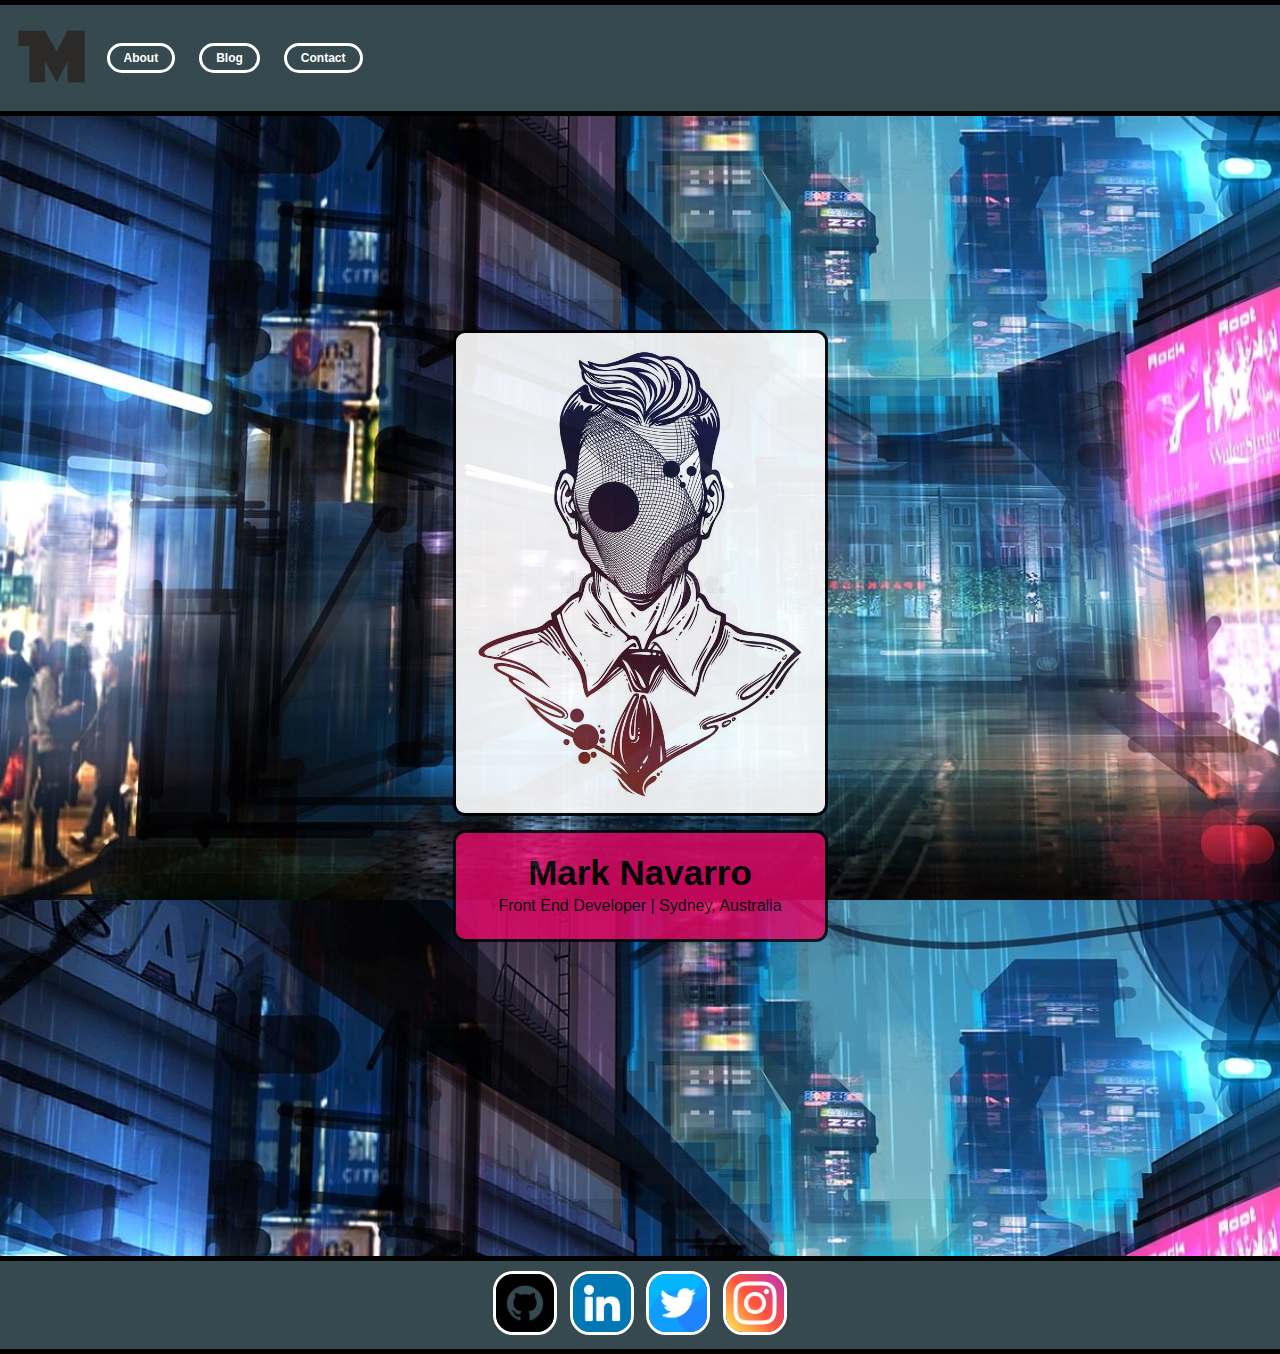
<file: index.html>
<!DOCTYPE html>
<html lang="en">
<head>
    <meta charset="UTF-8">
    <meta http-equiv="X-UA-Compatible" content="IE=edge">
    <meta name="viewport" content="width=device-width, initial-scale=1.0">
    <title>Portfolio - Mark Navarro</title>
    <link rel="stylesheet" href="style.css">
</head>
<body>
    <!--Navigation Header-->
    <header>
        <nav>
            <div class="logo"><a href="/index.html"><img src="/assets/mlogo.png" alt="home" srcset=""></a></div>
                <ul class="navigation-button">                   
                    <li><a href="/about.html">About</a></li>
                    <li><a href="/blog.html">Blog</a></li>
                    <li><a href="/contact.html">Contact</a></li>
                </ul>
            <div>
        </nav>
    </header>

    
    <!--Landing-->
    <section class="landing">
        <div class="landing-info">
            <img src="assets/displaypicture.jpg" class="dp" alt="" srcset="">
                <div class="textbox">
                    <h1>Mark Navarro</h1>
                    <h3>Front End Developer | Sydney, Australia</h3>
                </div>
    </section>
    <!--Footer-->
    <footer>
        <ul class="medialinks">
            <li><a href="/"><img src="assets/github.png" alt="github" srcset=""></a></li>
            <li><a href="/"><img src="assets/linkedin.png" alt="linkedin" srcset=""></a></li>
            <li><a href="/"><img src="assets/twitter.png" alt="twitter" srcset=""></a></li>
            <li><a href="/"><img src="assets/instagram.png" alt="instagram" class=""></a></li>
        </ul>
    </footer>
</body>
</html>
</file>
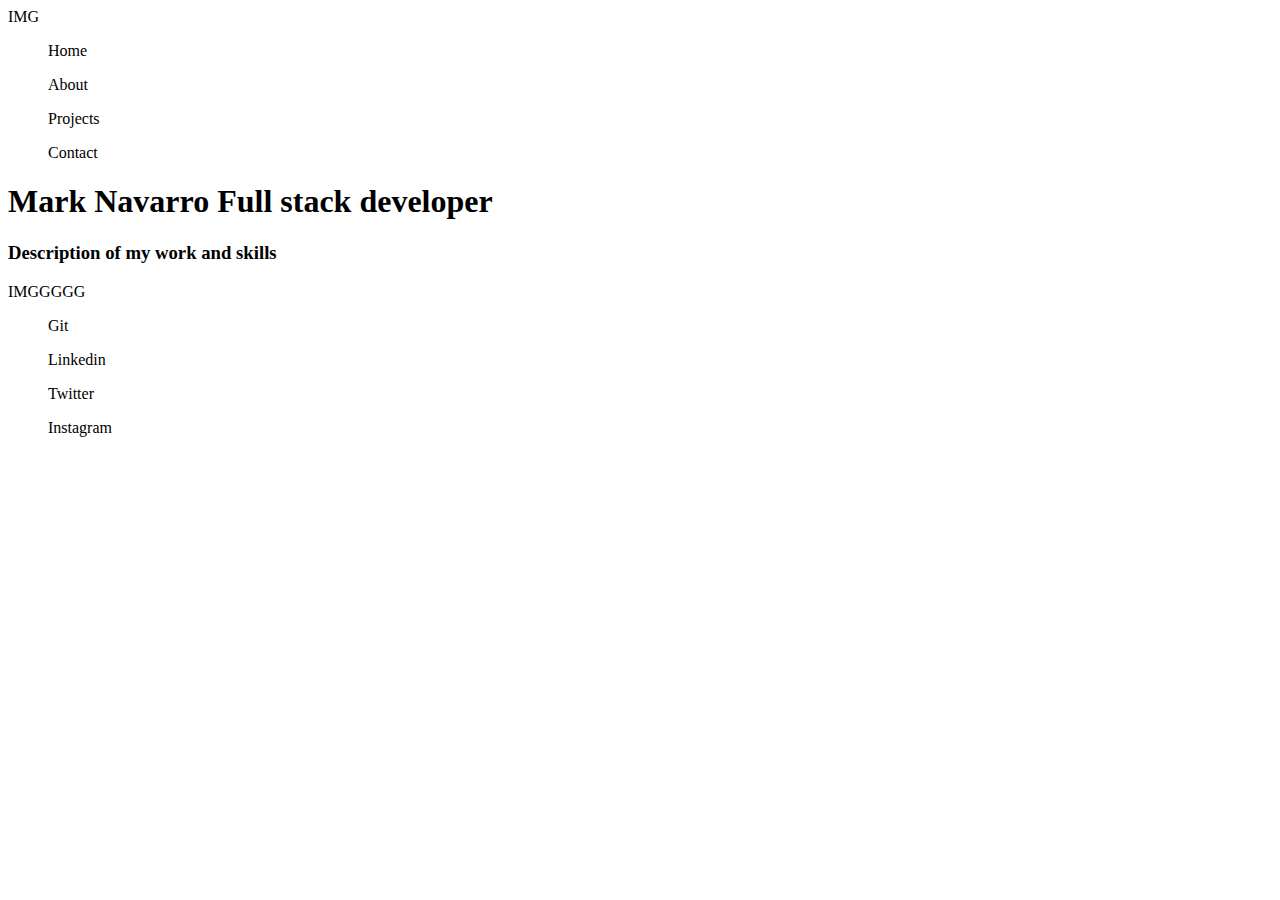
<file: Portfolio/index.html>
<!DOCTYPE html>
<html lang="en">
<head>
    <meta charset="UTF-8">
    <meta http-equiv="X-UA-Compatible" content="IE=edge">
    <meta name="viewport" content="width=device-width, initial-scale=1.0">
    <title>Portfolio - Mark Navarro</title>
</head>
<body>
    <!-- Header img-->
    <header>IMG</header>

    <!--Navigation Bar-->
    <nav>
        <li>
            <ul>Home</ul>
            <ul>About</ul>
            <ul>Projects</ul>
            <ul>Contact</ul>
        </li>
    </nav>
    
    <!--Landing-->
    <section class="container">
        <div>
            <h1>Mark Navarro Full stack developer</h1>
            <h3>Description of my work and skills</h3>
        </div>
        <div>IMGGGGG</div>
    </section>

    <!--Footer-->
    <footer>
        <li>
            <ul>Git</ul>
            <ul>Linkedin</ul>
            <ul>Twitter</ul>
            <ul>Instagram</ul>
        </li>
    </footer>



    
</body>
</html>
</file>
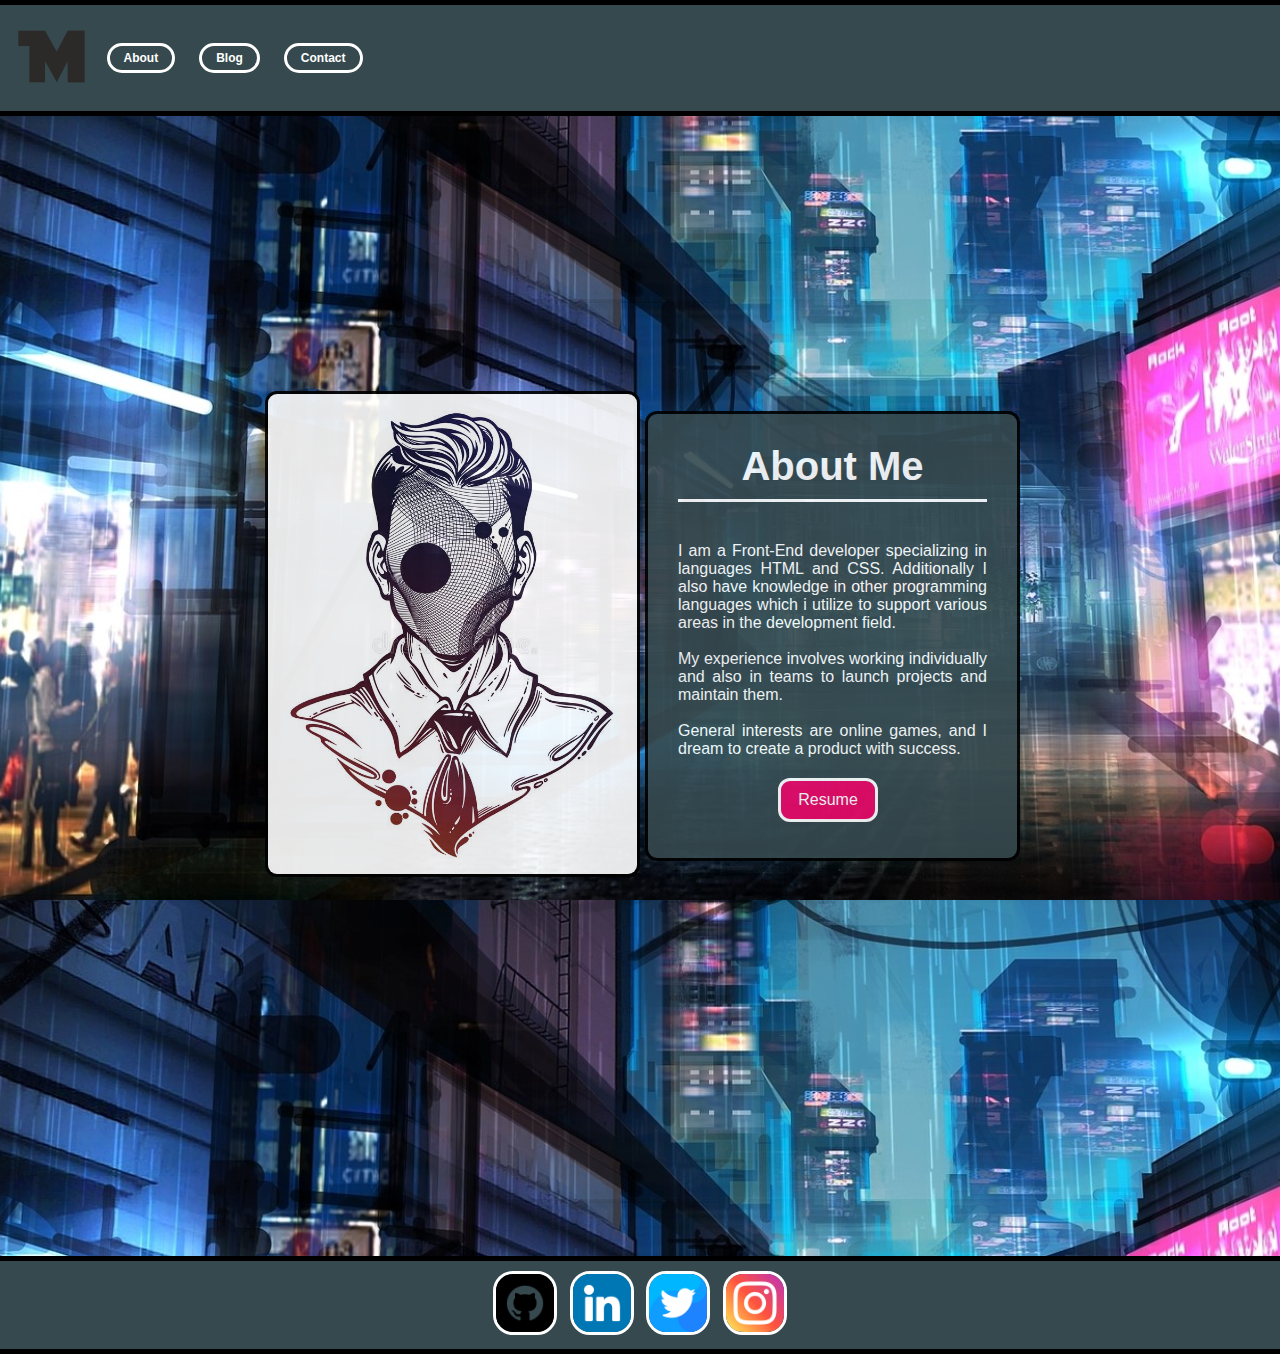
<file: about.html>
<!DOCTYPE html>
<html lang="en">
<head>
    <meta charset="UTF-8">
    <meta http-equiv="X-UA-Compatible" content="IE=edge">
    <meta name="viewport" content="width=device-width, initial-scale=1.0">
    <title>Projects</title>
    <link rel="stylesheet" href="style.css">
</head>
<body>
    <!--Navigation Header-->
    <header>
        <nav>
            <div class="logo"><a href="/index.html"><img src="/assets/mlogo.png" alt="home" srcset=""></a></div>
                <ul class="navigation-button">                   
                    <li><a href="/about.html">About</a></li>
                    <li><a href="/blog.html">Blog</a></li>
                    <li><a href="/contact.html">Contact</a></li>
                </ul>
        </nav>
    </header>

    
    <!--Landing-->
        <section class="landing">
            <div class="landing-info">
                <img src="assets/displaypicture.jpg" class="dp" alt="" srcset="">
            </div>
            <div class="aboutme">
                <div>
                <h2>About Me</h2>
                <p>I am a Front-End developer specializing in languages HTML and CSS. 
                Additionally I also have knowledge in other programming languages which i utilize to support various areas in the development field.</p>
                <br>
                <p>My experience involves working individually and also in teams to launch projects and maintain them.</p>
                <br>
                <p>General interests are online games, and I dream to create a product with success.</p>
                </div>
                    <div class="resumebutton">
                        <a href="assets/Resume portfolio.pdf" src="">Resume</a>
                    </div>
            </div>
            
        </section>
    

    <!--Footer-->
    <footer>
        <ul class="medialinks">
            <li><a href="/"><img src="assets/github.png" alt="github" srcset=""></a></li>
            <li><a href="/"><img src="assets/linkedin.png" alt="linkedin" srcset=""></a></li>
            <li><a href="/"><img src="assets/twitter.png" alt="twitter" srcset=""></a></li>
            <li><a href="/"><img src="assets/instagram.png" alt="instagram" class=""></a></li>
        </ul>
    </footer>

   



    
</body>
</html>
</file>
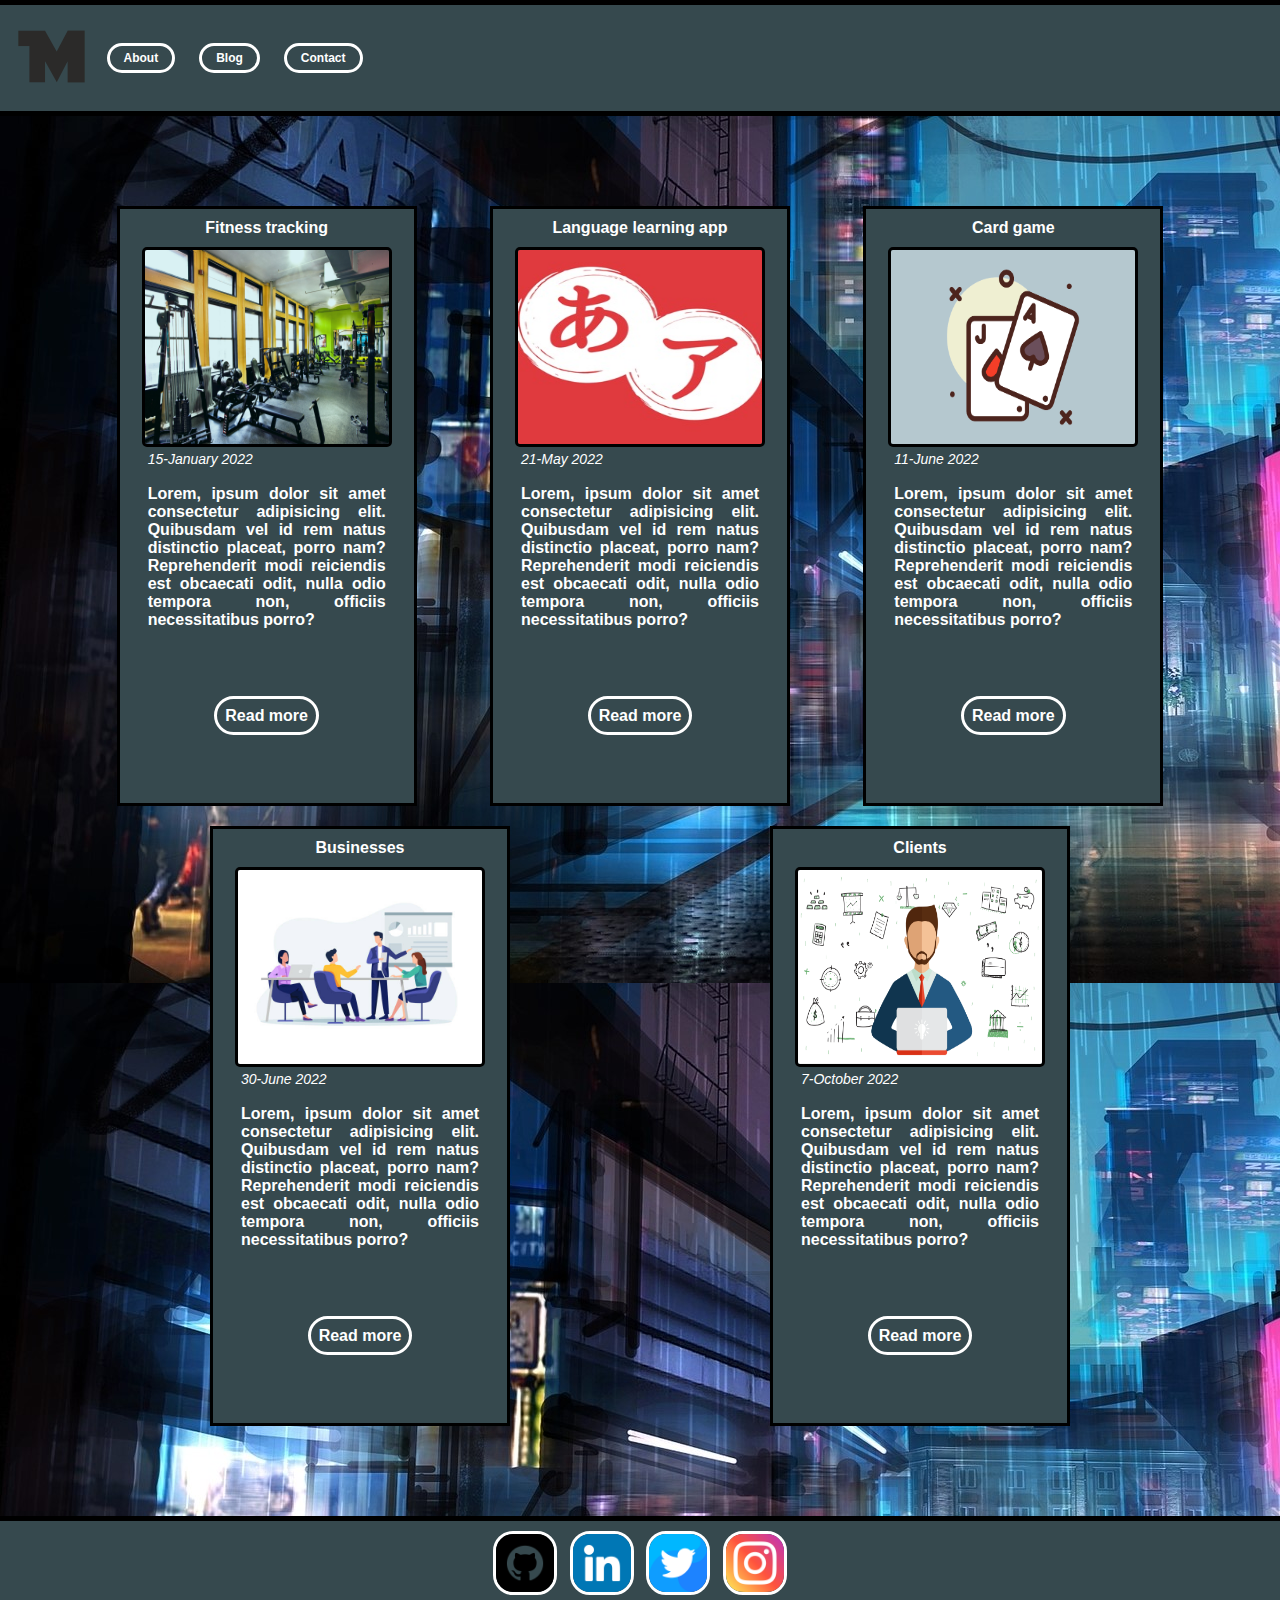
<file: blog.html>
<!DOCTYPE html>
<html lang="en">
<head>
    <meta charset="UTF-8">
    <meta http-equiv="X-UA-Compatible" content="IE=edge">
    <meta name="viewport" content="width=device-width, initial-scale=1.0">
    <title>Blog</title>
    <link rel="stylesheet" href="style.css">
</head>
<body>
    <!--Navigation Header-->
    <header>
        <nav>
            <div class="logo"><a href="/index.html"><img src="/assets/mlogo.png" alt="home" srcset=""></a></div>
                <ul class="navigation-button">                   
                    <li><a href="/about.html">About</a></li>
                    <li><a href="/blog.html">Blog</a></li>
                    <li><a href="/contact.html">Contact</a></li>
                </ul>
        </nav>
    </header>

    
    <!--Projects-->
        <div class="projectbox">
            <div class="box">Fitness tracking
                <img src="/assets/fitnessapp.jpg" alt="Fitness" srcset="" class="projectimg">
                <p class="date">15-January 2022</p>
                <h4>Lorem, ipsum dolor sit amet consectetur adipisicing elit. Quibusdam vel id rem natus distinctio placeat, porro nam? Reprehenderit modi reiciendis est obcaecati odit, nulla odio tempora non, officiis necessitatibus porro?</h4>
                <div class="moretab">
                    <a class="readmore" href="/blog.html">Read more</a>
                </div>
            </div>
            <div class="box">Language learning app
                <img src="/assets/languageapp.jpg" alt="Language" srcset="" class="projectimg">
                <p class="date">21-May 2022</p>
                <h4>Lorem, ipsum dolor sit amet consectetur adipisicing elit. Quibusdam vel id rem natus distinctio placeat, porro nam? Reprehenderit modi reiciendis est obcaecati odit, nulla odio tempora non, officiis necessitatibus porro?</h4>
                <div class="moretab">
                    <a class="readmore" href="/blog.html">Read more</a>
                </div>
            </div>
            <div class="box">Card game
                <img src="/assets/cardgame.png" alt="Game" srcset="" class="projectimg">
                <p class="date">11-June 2022</p>
                <h4>Lorem, ipsum dolor sit amet consectetur adipisicing elit. Quibusdam vel id rem natus distinctio placeat, porro nam? Reprehenderit modi reiciendis est obcaecati odit, nulla odio tempora non, officiis necessitatibus porro?</h4>
                <div class="moretab">
                    <a class="readmore" href="/blog.html">Read more</a>
                </div>
            </div>
            <div class="box">Businesses
                <img src="/assets/businesswebsite.jpg" alt="Business" srcset="" class="projectimg">
                <p class="date">30-June 2022</p>
                <h4>Lorem, ipsum dolor sit amet consectetur adipisicing elit. Quibusdam vel id rem natus distinctio placeat, porro nam? Reprehenderit modi reiciendis est obcaecati odit, nulla odio tempora non, officiis necessitatibus porro?</h4>
                <div class="moretab">
                    <a class="readmore" href="/blog.html">Read more</a>
                </div>
            </div>
            <div class="box">Clients
                <img src="/assets/clientwebsite.png" alt="Client" srcset="" class="projectimg">
                <p class="date">7-October 2022</p>
                <h4>Lorem, ipsum dolor sit amet consectetur adipisicing elit. Quibusdam vel id rem natus distinctio placeat, porro nam? Reprehenderit modi reiciendis est obcaecati odit, nulla odio tempora non, officiis necessitatibus porro?</h4>
                <div class="moretab">
                    <a class="readmore" href="/blog.html">Read more</a>
                </div>
            </div>

        </div>

    <!--Footer-->
    <footer>
        <ul class="medialinks">
            <li><a href="/"><img src="assets/github.png" alt="github" srcset=""></a></li>
            <li><a href="/"><img src="assets/linkedin.png" alt="linkedin" srcset=""></a></li>
            <li><a href="/"><img src="assets/twitter.png" alt="twitter" srcset=""></a></li>
            <li><a href="/"><img src="assets/instagram.png" alt="instagram" class=""></a></li>
        </ul>
    </footer>

   



    
</body>
</html>
</file>
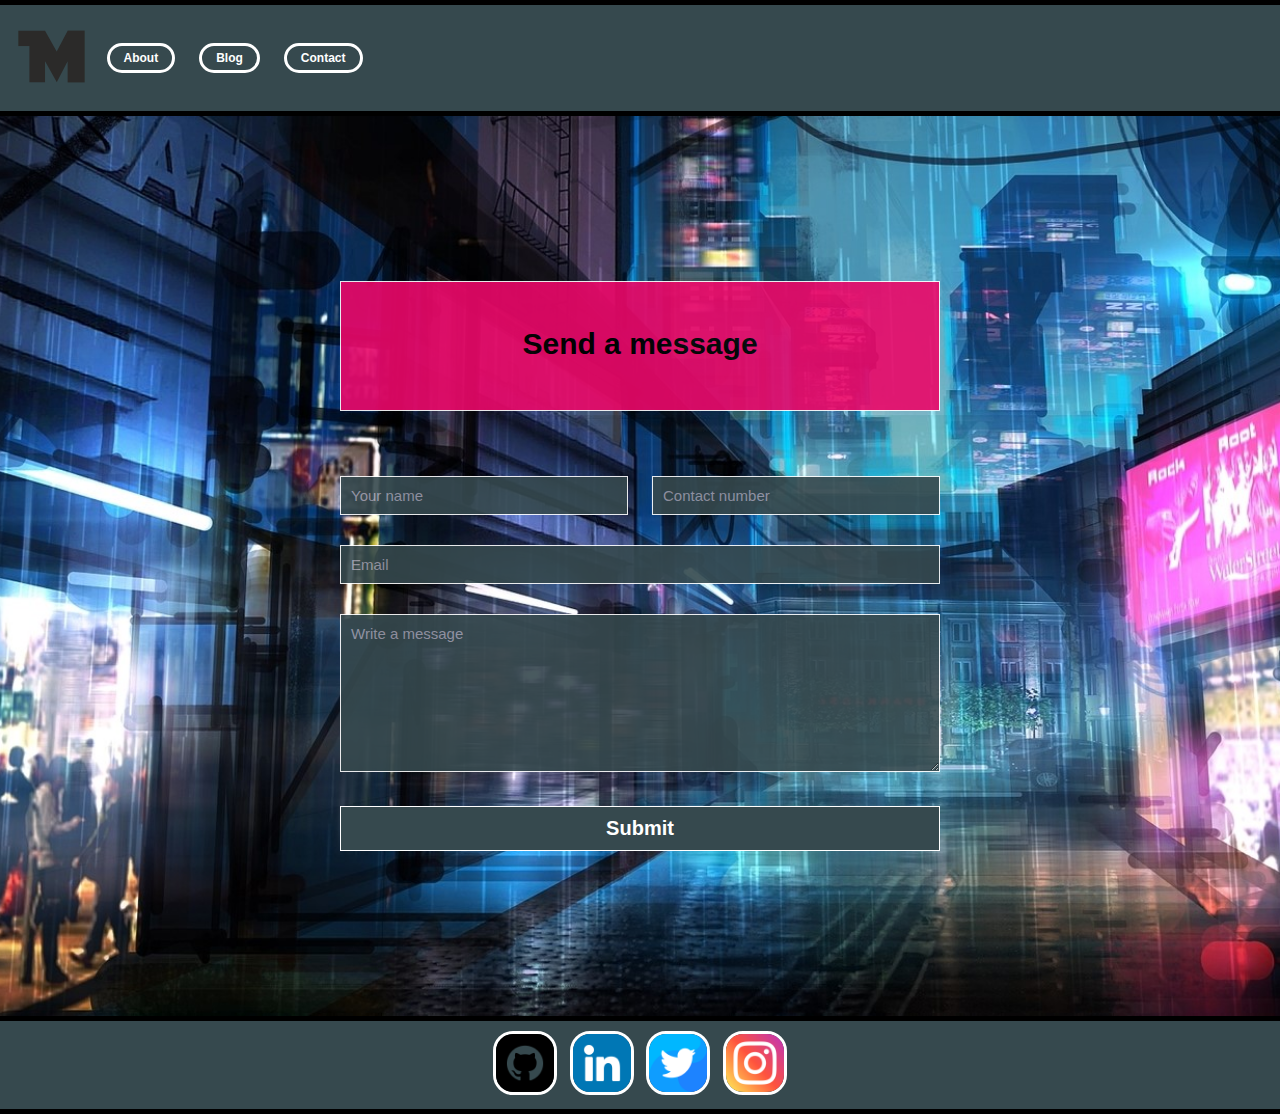
<file: contact.html>
<!DOCTYPE html>
<html lang="en">
<head>
    <meta charset="UTF-8">
    <meta http-equiv="X-UA-Compatible" content="IE=edge">
    <meta name="viewport" content="width=device-width, initial-scale=1.0">
    <title>Contact</title>
    <link rel="stylesheet" href="style.css">
</head>
<body>
    <!--Navigation Header-->
    <header>
        <nav>
            <div class="logo"><a href="/index.html"><img src="/assets/mlogo.png" alt="home" srcset=""></a></div>
                <ul class="navigation-button">                   
                    <li><a href="/about.html">About</a></li>
                    <li><a href="/blog.html">Blog</a></li>
                    <li><a href="/contact.html">Contact</a></li>
                </ul>
            <div>
        </nav>
    </header>

    
    <!--Contact-->
            <div class="contact">
                <form>
                    <div class="contacthead">
                        <h2 class="contactheader">Send a message</h2>
                    </div>
                    <div class="namephone">
                        <div class="inputs">
                            <input type="text" name="" id="name" placeholder="Your name">
 
                        </div>
                        <div class="inputs">
                            <input type="text" name="" id="phone" placeholder="Contact number">

                        </div>
                    </div>
                    <div class="inputs">
                        <input type="text" name="" id="email" placeholder="Email">

                    </div>
                    <div class="inputs">
                        <textarea name="" id="message" rows="8" placeholder="Write a message"></textarea>
                    </div>
                    <button><a href="/contact.html" type="submit">Submit</a></button>
                </form>
            </div>

    <!--Footer-->
    
    <footer>
        <ul class="medialinks">
            <li><a href="/"><img src="assets/github.png" alt="github" srcset=""></a></li>
            <li><a href="/"><img src="assets/linkedin.png" alt="linkedin" srcset=""></a></li>
            <li><a href="/"><img src="assets/twitter.png" alt="twitter" srcset=""></a></li>
            <li><a href="/"><img src="assets/instagram.png" alt="instagram" class=""></a></li>
        </ul>
    </footer>
</body>
</html>
</file>
<file: style.css>
* {
    margin: 0;
    padding: 0;
    box-sizing: border-box;
}

html {
    height: 100%;
    box-sizing: border-box;
}

body {
    font-family: Arial, Helvetica, sans-serif;
    min-height: 100vh;
    display: flex;
    flex-direction: column;
    background-image: url("assets/landingimg.jpg");
    background-size: cover;
    background-position: center;
    background-repeat: repeat;
    position: relative;
    margin: 0;
    min-height: 100%;
}

/*  Header */

header {
    font-weight: bold;
    border-top: solid black 5px;
    border-bottom: solid black 5px;
    padding: 17.5px;
    background-color: #36494E;
    display: flex;
    justify-content: left;
}


nav {
    display: flex;
}

.logo {
    margin-right: 10px;
}

.navigation-button {
    min-width: 50px;
    width: 100px;
    text-align: center;
    display: flex;
    align-items: center;
}

.navigation-button li {
    list-style-type: none;
    color: white;
    font-size: 12px;
    padding: 5px 14px;
    margin: 12px;
    border-style: solid;
    border-radius: 50px;
}   

.navigation-button li:hover {
    background-color: #56818d;
    transition: 0.2s;
    border-color: white;

}




/* Landing */

.landing {
    flex-wrap: wrap;
    display: flex;
    justify-content: center ;
    align-items: center;
    margin-top: 70px;
    margin-bottom: 170px;
    height: 100vh;
}


.dp {
    width: 375px;
    border: solid black;
    border-radius: 12px;
    opacity: 0.9;
    margin: 5px;

}
.textbox {
    width: 375px;
    text-align: center;
    background-color: #eb0869;
    opacity: 0.8;
    border-radius: 12px;
    border: solid black;
    padding: 20px;
    margin: 5px;
}



h1 {
    font-size: 35px;
}

h3 {
    padding: 4px;
    font-weight: 200;
    font-size: 16px;
}

.aboutme {
    min-width: 375px;
    width: 375px;
    height: 450px;
    border: solid black;
    background-color: #36494E;
    opacity: 0.9;
    border-radius: 12px;
    text-align: center;
    padding: 30px;
    color: white;
}

.aboutme h2 {
    font-size: 40px;
    padding-bottom: 10px;
    border-bottom: solid white ;
    margin-bottom: 40px;
}

.aboutme p {
    text-align: justify;
}

.resumebutton {
    margin-left: 100px;
    margin-top: 20px;
    width: 100px;
    border: solid white;
    border-radius: 12px;
    padding: 10px;
    background-color: #eb0869;
}

.resumebutton:hover {
    background-color: #f14892;
}

.homeicons {
    width: 100px;
    display: inline-flex;
    justify-content: space-around;
    padding-top: 20px;
    padding-bottom: 13px;
    list-style-type: none;
}

.homeicons li img {
    width: 64px;
}


/* Footer */

.medialinks li { 
    display: inline;
    margin: 4px;
}
li a img {
    width: 64px;
    border: white solid;
    border-radius: 20px;
}
li a img:hover{
    opacity: 0.5;
    transition: 0.2s;
}

a {
    text-decoration: none;
    color: white;
    background-color: transparent;
}
footer {
    width: 100%;
    padding: 10px;
    text-align: center;
    background-color: #36494E;
    border-top: solid black 5px;
    border-bottom: solid black 5px;
    bottom:0%;

    
}

/* CONTACT */

.contact {
    width: 100%;
    height: 100vh;
    background-image: url(/assets/landingimg.jpg);
    background-position: center;
    background-size: cover;
    display: flex;
    align-items: center;
    justify-content: center;
    color: white;
}

.contacthead {
    padding: 10px;
    margin-bottom: 65px;
    width: 100%;
    height: 130px;
    border: 1px solid white;
    color: black;
    background-color: #eb0869;
    opacity: 0.9;
    font-size: 10px;
}

.contactheader {
    font-size: 30px;
    text-align: center;
    padding: 35px;
}

form {
    width: 90%;
    max-width: 600px;
    color: white;
} 

.namephone {
    display: flex;
    align-items: center;
    justify-content: space-between;
}

.namephone .inputs {
    flex-basis: 48%;
}



.inputs {
    margin-bottom: 30px;
    position: relative;
    color: white;
}

input::placeholder {
    color: #9b9bab;
}

textarea {
    font-family: Arial, Helvetica, sans-serif;
}

textarea::placeholder {
    color: #9b9bab;
    font-family: Arial, Helvetica, sans-serif;
}

input, textarea{
    width: 100%;
    padding: 10px;
    outline: 0%;
    border: 1px solid white;
    color: white;
    background-color: #36494E;
    opacity: 0.9;
    font-size: 15px;
}

label {
    height: 100%;
    position: absolute;
    left: 0;
    top: 0;
    padding: 10px;
    color: white;
    transition: 0.2s;
}

button {
    padding: 10px 0;
    font-size: 20px;
    font-weight: bold;
    color: black;
    outline: none;
    background-color: #36494E;
    border: 1px solid white;
    width: 100%;
}

button:hover {
    background-color: #56818d;
}



/* Project/Blog */

.projectbox {
    background-image: url(/assets/landingimg.jpg);
    display: flex;
    justify-content: space-around;
    flex-wrap: wrap;
    padding: 80px;
    

}

.box {
    width: 300px;
    height: 600px;
    border: solid black;
    background-color: #36494E;
    color:white;
    font-weight: bold;
    margin: 10px;
    padding: 10px;
    text-align: center;
}

.projectimg {
    width: 250px;
    height: 200px;
    border-radius: 5px;
    border: solid black;
    margin-top: 10px;
}

h4 {
    padding: 18px;
    text-align: justify;
    margin-bottom: 8px;
}

.date{
    font-size: 14px;
    font-weight: lighter;
    font-style: italic;
    text-align: left;
    padding-left: 18px;
}
.readmore {
    border: solid white;
    padding: 8px;
    border-radius: 25px;
}

.readmore:hover {
    background-color: #56818d;
    transition: 0.2s;
}

.moretab {
    margin-top: 60px;
}
</file>
